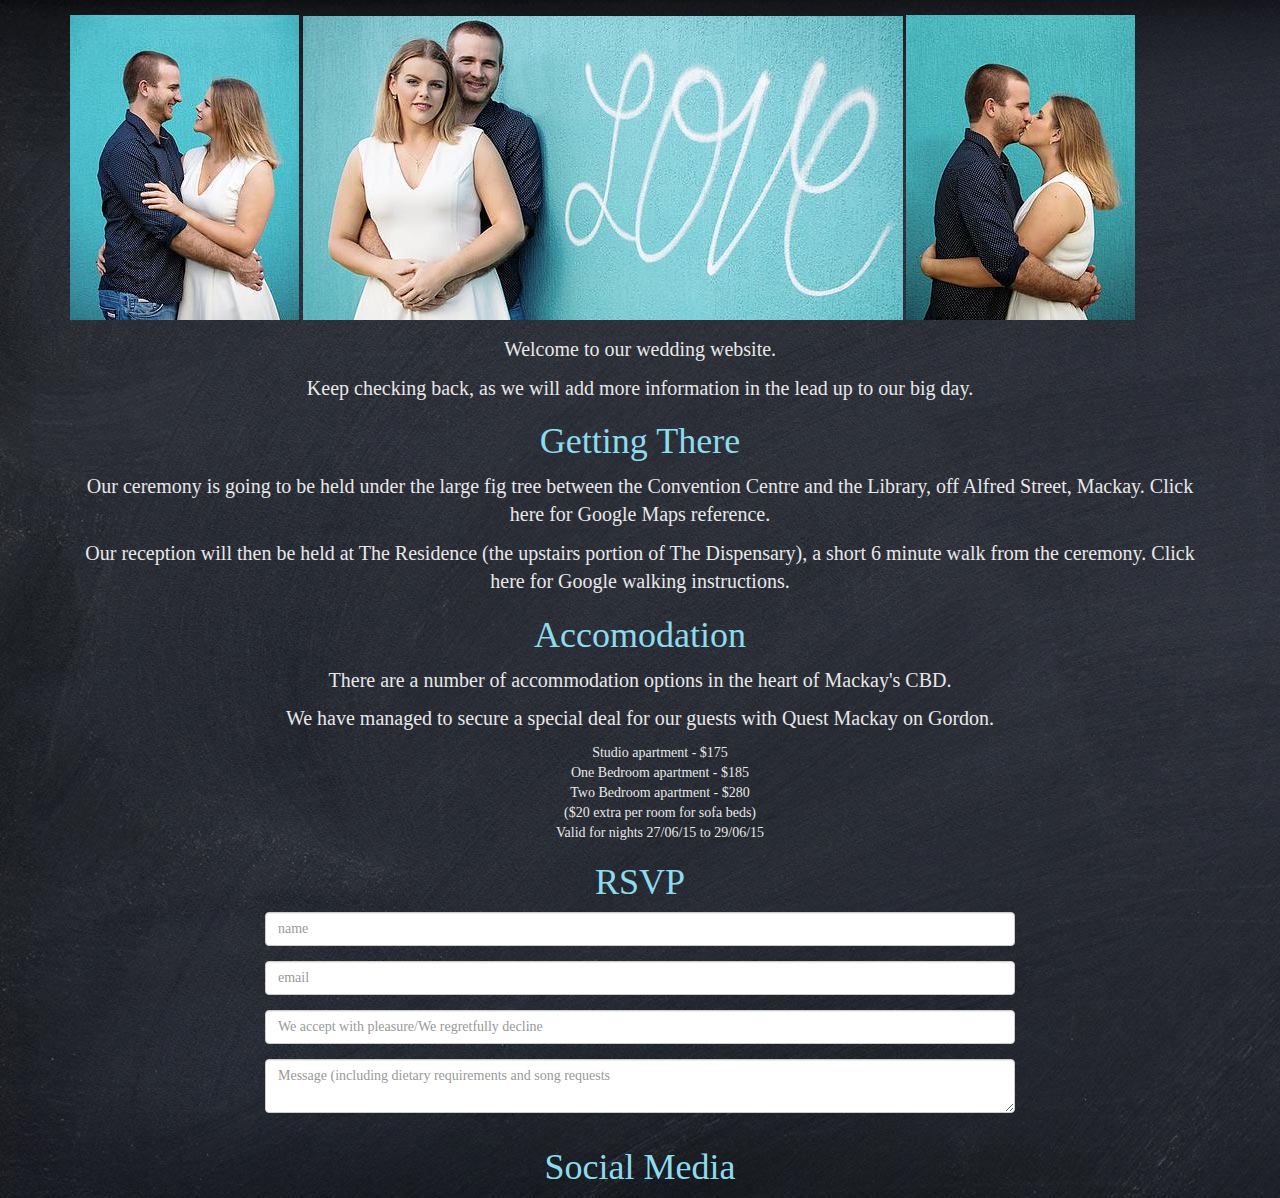
<file: dustynadam2015/index.html>
<!DOCTYPE html>
<html>
<head>
	<meta charset="utf-8">
	<meta http-equiv="X-UA-Compatible" content="IE=edge">
	<meta name="viewport" content="width=device-width, initial-scale=1">
 	<!-- HTML5 shim and Respond.js for IE8 support of HTML5 elements and media queries -->
  <!-- WARNING: Respond.js doesn't work if you view the page via file:// -->
  <!--[if lt IE 9]>
    <script src="https://oss.maxcdn.com/html5shiv/3.7.2/html5shiv.min.js"></script>
    <script src="https://oss.maxcdn.com/respond/1.4.2/respond.min.js"></script>
   <![endif]-->
	<title>Dustyn and Adam</title>
	<link rel="stylesheet" href="css/bootstrap.min.css">
	<link rel="stylesheet" href="css/main.css">
</head>
<body>
	<div class="container">
		<div class="header">
			<img src="images/dustynadam_left.jpg" alt="Dustyn and Adam" class="hidden-xs hidden-sm">
			<img src="images/dustynadam.jpg" alt="Dustyn and Adam">
			<img src="images/dustynadam_right.jpg" alt="Dustyn and Adam" class="hidden-xs hidden-sm">
		</div>
	</div>
	<div class="container">
		<div class="section">
			<p>Welcome to our wedding website.</p>
			<p>Keep checking back, as we will add more information in the lead up to our big day.</p>
		</div>
		<div class="section">
			<h1>Getting There</h1>
			<p>
				Our ceremony is going to be held under the large fig tree between the Convention Centre and the Library, off Alfred Street, Mackay. Click <a href="maps.google.com" "map reference">here</a> for Google Maps reference.
			</p>
			<p>
				Our reception will then be held at The Residence (the upstairs portion of The Dispensary), a short 6 minute walk from the ceremony. Click <a href="maps.google.com" "map reference">here</a> for Google walking instructions.
			</p>
		</div>
		<div class="section">
			<h1>Accomodation</h1>
			<p>There are a number of accommodation options in the heart of Mackay's CBD.</p>
			<p>We have managed to secure a special deal for our guests with Quest Mackay on Gordon.</p>
			<div class="list">
				<ul>
					<li>Studio apartment - $175</li>
					<li>One Bedroom apartment - $185</li>
					<li>Two Bedroom apartment - $280</li>
					<li>($20 extra per room for sofa beds)</li>
					<li>Valid for nights 27/06/15 to 29/06/15</li>
				</ul>
			</div>
		</div>
		<div class="section">
			<h1>RSVP</h1>
			<div class="row">
				<div class="col-sm-offset-2 col-sm-8">
					<form action="submit" method="get" accept-charset="utf-8">
						<div class="form-group">
							<input type="text" name="name" placeholder="name" class="form-control"></input>
						</div>
						<div class="form-group">
							<input type="text" name="email" placeholder="email" class="form-control"></input>
						</div>
						<div class="form-group">
							<input type="text" name="accept" placeholder="We accept with pleasure/We regretfully decline" class="form-control"></input>
						</div>
						<div class="form-group">
							<textarea name="message" placeholder="Message (including dietary requirements and song requests" class="form-control"></textarea>
						</div>
					</form>
				</div>
			</div>
		</div>
		<div class="section">
			<h1>Social Media</h1>
		</div>
	</div>
	<!-- jQuery (necessary for Bootstrap's JavaScript plugins) -->
	<script src="https://ajax.googleapis.com/ajax/libs/jquery/1.11.2/jquery.min.js"></script>
	<!-- Include all compiled plugins (below), or include individual files as needed -->
	<script src="js/bootstrap.min.js"></script>
</body>
</html>
</file>
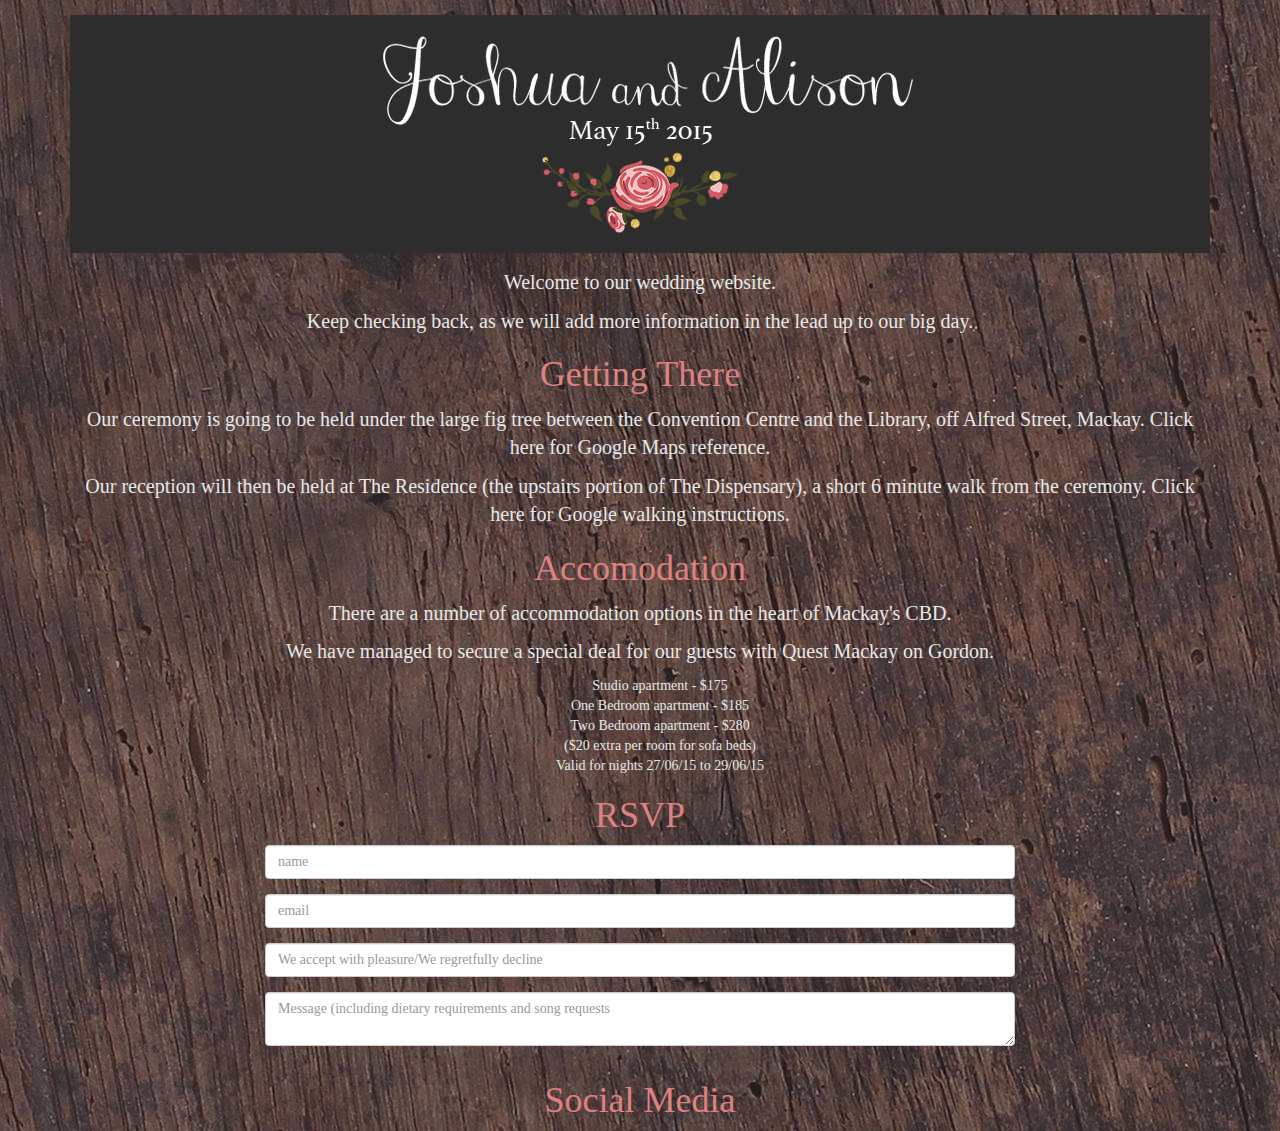
<file: joshali2015/index.html>
<!DOCTYPE html>
<html>
<head>
	<meta charset="utf-8">
	<meta http-equiv="X-UA-Compatible" content="IE=edge">
	<meta name="viewport" content="width=device-width, initial-scale=1">
 	<!-- HTML5 shim and Respond.js for IE8 support of HTML5 elements and media queries -->
  <!-- WARNING: Respond.js doesn't work if you view the page via file:// -->
  <!--[if lt IE 9]>
    <script src="https://oss.maxcdn.com/html5shiv/3.7.2/html5shiv.min.js"></script>
    <script src="https://oss.maxcdn.com/respond/1.4.2/respond.min.js"></script>
   <![endif]-->
	<title>Josh and Allie</title>
	<link rel="stylesheet" href="css/bootstrap.min.css">
	<link rel="stylesheet" href="css/main.css">
</head>
<body>
	<div class="container">
		<div class="header">
			<img src="images/header-main.jpg" alt="Josh and Allie">
		</div>
	</div>
	<div class="container">
		<div class="section">
			<p>Welcome to our wedding website.</p>
			<p>Keep checking back, as we will add more information in the lead up to our big day.</p>
		</div>
		<div class="section">
			<h1>Getting There</h1>
			<p>
				Our ceremony is going to be held under the large fig tree between the Convention Centre and the Library, off Alfred Street, Mackay. Click <a href="maps.google.com" "map reference">here</a> for Google Maps reference.
			</p>
			<p>
				Our reception will then be held at The Residence (the upstairs portion of The Dispensary), a short 6 minute walk from the ceremony. Click <a href="maps.google.com" "map reference">here</a> for Google walking instructions.
			</p>
		</div>
		<div class="section">
			<h1>Accomodation</h1>
			<p>There are a number of accommodation options in the heart of Mackay's CBD.</p>
			<p>We have managed to secure a special deal for our guests with Quest Mackay on Gordon.</p>
			<div class="list">
				<ul>
					<li>Studio apartment - $175</li>
					<li>One Bedroom apartment - $185</li>
					<li>Two Bedroom apartment - $280</li>
					<li>($20 extra per room for sofa beds)</li>
					<li>Valid for nights 27/06/15 to 29/06/15</li>
				</ul>
			</div>
		</div>
		<div class="section">
			<h1>RSVP</h1>
			<div class="row">
				<div class="col-sm-offset-2 col-sm-8">
					<form action="submit" method="get" accept-charset="utf-8">
						<div class="form-group">
							<input type="text" name="name" placeholder="name" class="form-control"></input>
						</div>
						<div class="form-group">
							<input type="text" name="email" placeholder="email" class="form-control"></input>
						</div>
						<div class="form-group">
							<input type="text" name="accept" placeholder="We accept with pleasure/We regretfully decline" class="form-control"></input>
						</div>
						<div class="form-group">
							<textarea name="message" placeholder="Message (including dietary requirements and song requests" class="form-control"></textarea>
						</div>
					</form>
				</div>
			</div>
		</div>
		<div class="section">
			<h1>Social Media</h1>
		</div>
	</div>
	<!-- jQuery (necessary for Bootstrap's JavaScript plugins) -->
	<script src="https://ajax.googleapis.com/ajax/libs/jquery/1.11.2/jquery.min.js"></script>
	<!-- Include all compiled plugins (below), or include individual files as needed -->
	<script src="js/bootstrap.min.js"></script>
</body>
</html>
</file>
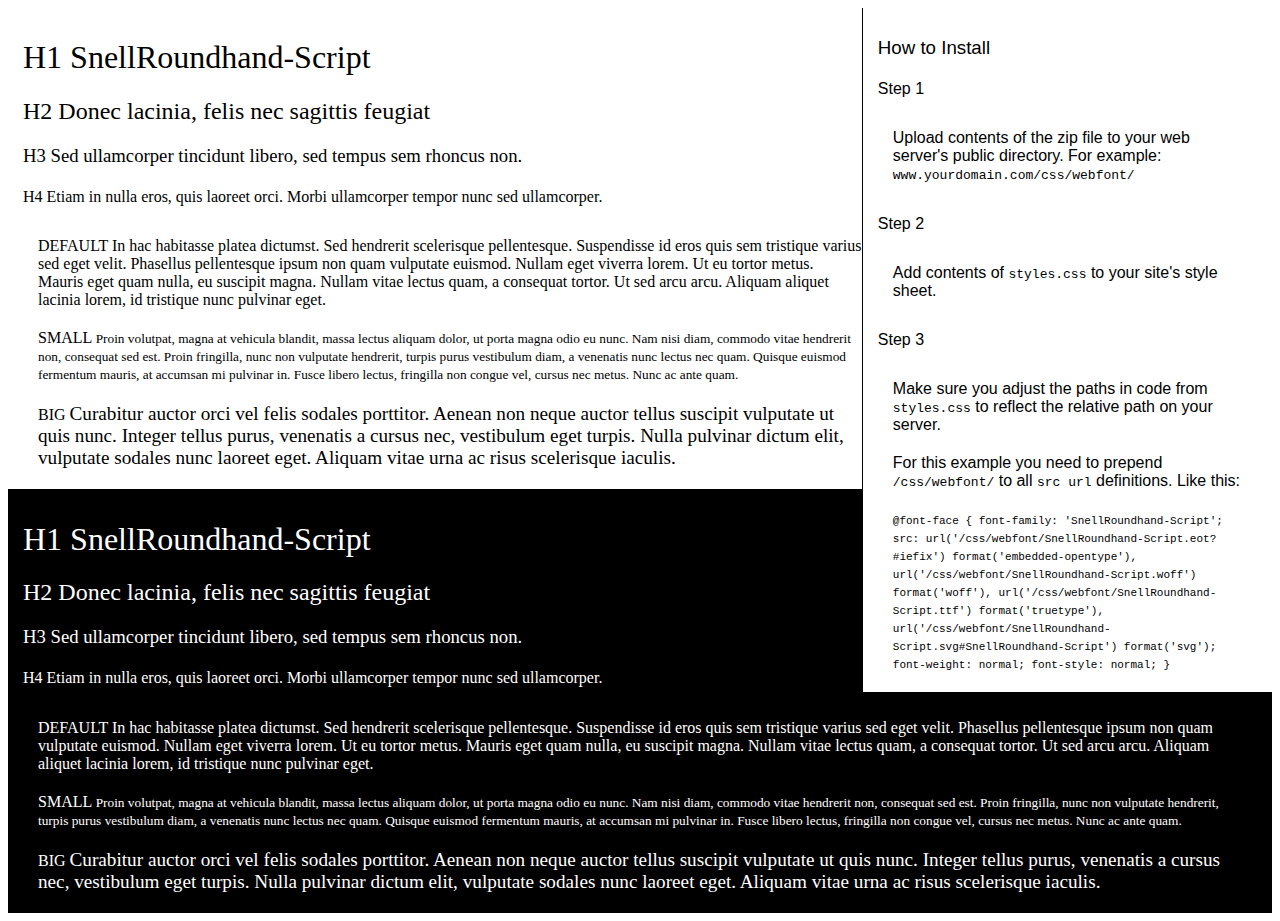
<file: dustynadam2015/fonts/preview.html>
<!DOCTYPE html>
<html>
<head>
<title>
SnellRoundhand-Script
 - Web font preview
</title>
<style type='text/css'>

@font-face {
  font-family: 'SnellRoundhand-Script';
  src: url('SnellRoundhand-Script.eot?#iefix') format('embedded-opentype'),  url('SnellRoundhand-Script.woff') format('woff'), url('SnellRoundhand-Script.ttf')  format('truetype'), url('SnellRoundhand-Script.svg#SnellRoundhand-Script') format('svg');
  font-weight: normal;
  font-style: normal;
}

body { font-family: 'SnellRoundhand-Script' !important; }
h1, h2, h3, h4 { font-weight: normal; }
.reg { color:black; background:white; }
.inverse { color:white; background:black; }
div { padding: 10px 15px; }
.right { background:white; width:30%; float: right; font-family: sans-serif; border: 1px solid black; border-width: 0 0 1px 1px;}
</style>
</head>
<body>
<div class='right'>
<h3>How to Install</h3>
<h4>Step 1</h4>
<div>
Upload contents of the zip file to your web server's public directory. For example:
<code>www.yourdomain.com/css/webfont/</code>
</div>
<h4>Step 2</h4>
<div>
Add contents of
<code>styles.css</code>
to your site's style sheet.
</div>
<h4>Step 3</h4>
<div>
Make sure you adjust the paths in code from
<code>styles.css</code>
to reflect the relative path on your server.
</div>
<div>
For this example you need to prepend
<code>/css/webfont/</code>
to all
<code>src url</code>
definitions. Like this:
</div>
<div>
<code style='font-size:11px;'>@font-face {
  font-family: 'SnellRoundhand-Script';
  src: url('/css/webfont/SnellRoundhand-Script.eot?#iefix') format('embedded-opentype'),  url('/css/webfont/SnellRoundhand-Script.woff') format('woff'), url('/css/webfont/SnellRoundhand-Script.ttf')  format('truetype'), url('/css/webfont/SnellRoundhand-Script.svg#SnellRoundhand-Script') format('svg');
  font-weight: normal;
  font-style: normal;
}</code>
</div>
</div>
<div class='reg'>
<h1>
H1
SnellRoundhand-Script
</h1>
<h2>
H2
Donec lacinia, felis nec sagittis feugiat
</h2>
<h3>
H3
Sed ullamcorper tincidunt libero, sed tempus sem rhoncus non.
</h3>
<h4>
H4
Etiam in nulla eros, quis laoreet orci. Morbi ullamcorper tempor nunc sed ullamcorper.
</h4>
<div>
DEFAULT
In hac habitasse platea dictumst. Sed hendrerit scelerisque pellentesque. Suspendisse id eros quis sem tristique varius sed eget velit. Phasellus pellentesque ipsum non quam vulputate euismod. Nullam eget viverra lorem. Ut eu tortor metus. Mauris eget quam nulla, eu suscipit magna. Nullam vitae lectus quam, a consequat tortor. Ut sed arcu arcu. Aliquam aliquet lacinia lorem, id tristique nunc pulvinar eget.
</div>
<div>
SMALL
<small>
Proin volutpat, magna at vehicula blandit, massa lectus aliquam dolor, ut porta magna odio eu nunc. Nam nisi diam, commodo vitae hendrerit non, consequat sed est. Proin fringilla, nunc non vulputate hendrerit, turpis purus vestibulum diam, a venenatis nunc lectus nec quam. Quisque euismod fermentum mauris, at accumsan mi pulvinar in. Fusce libero lectus, fringilla non congue vel, cursus nec metus. Nunc ac ante quam.
</small>
</div>
<div>
BIG
<big>
Curabitur auctor orci vel felis sodales porttitor. Aenean non neque auctor tellus suscipit vulputate ut quis nunc. Integer tellus purus, venenatis a cursus nec, vestibulum eget turpis. Nulla pulvinar dictum elit, vulputate sodales nunc laoreet eget. Aliquam vitae urna ac risus scelerisque iaculis.
</big>
</div>

</div>
<div class='inverse'>
<h1>
H1
SnellRoundhand-Script
</h1>
<h2>
H2
Donec lacinia, felis nec sagittis feugiat
</h2>
<h3>
H3
Sed ullamcorper tincidunt libero, sed tempus sem rhoncus non.
</h3>
<h4>
H4
Etiam in nulla eros, quis laoreet orci. Morbi ullamcorper tempor nunc sed ullamcorper.
</h4>
<div>
DEFAULT
In hac habitasse platea dictumst. Sed hendrerit scelerisque pellentesque. Suspendisse id eros quis sem tristique varius sed eget velit. Phasellus pellentesque ipsum non quam vulputate euismod. Nullam eget viverra lorem. Ut eu tortor metus. Mauris eget quam nulla, eu suscipit magna. Nullam vitae lectus quam, a consequat tortor. Ut sed arcu arcu. Aliquam aliquet lacinia lorem, id tristique nunc pulvinar eget.
</div>
<div>
SMALL
<small>
Proin volutpat, magna at vehicula blandit, massa lectus aliquam dolor, ut porta magna odio eu nunc. Nam nisi diam, commodo vitae hendrerit non, consequat sed est. Proin fringilla, nunc non vulputate hendrerit, turpis purus vestibulum diam, a venenatis nunc lectus nec quam. Quisque euismod fermentum mauris, at accumsan mi pulvinar in. Fusce libero lectus, fringilla non congue vel, cursus nec metus. Nunc ac ante quam.
</small>
</div>
<div>
BIG
<big>
Curabitur auctor orci vel felis sodales porttitor. Aenean non neque auctor tellus suscipit vulputate ut quis nunc. Integer tellus purus, venenatis a cursus nec, vestibulum eget turpis. Nulla pulvinar dictum elit, vulputate sodales nunc laoreet eget. Aliquam vitae urna ac risus scelerisque iaculis.
</big>
</div>

</div>
</body>
</html>
</file>
<file: dustynadam2015/css/main.css>
body {
	background-image: url("../images/background.jpg");
	background-color: #cccccc;
	font-family: 'eb garamond', serif;
	color: #E8E8E8;
}
@font-face {
  font-family: 'SnellRoundhand-Script';
  src: url('../fonts/fontsSnellRoundhand-Script.eot?#iefix') format('embedded-opentype'),  url('../fonts/SnellRoundhand-Script.woff') format('woff'), url('../fonts/SnellRoundhand-Script.ttf')  format('truetype'), url('../fonts/SnellRoundhand-Script.svg#SnellRoundhand-Script') format('svg');
  font-weight: normal;
  font-style: normal;
}

p {
	font-size: 20px;
	text-align: center;
}
.small-space > p {
	line-height: 0.5;
}
ul {
	list-style: none;
	display: block;
	text-align: center;
	list-style-position: outside;
}
h1 {
	font-family: 'SnellRoundhand-Script', cursive;
	text-align: center;
	color: #8DDCEE;
}
a {
	color: #E8E8E8;
}

.header {
	margin: 15px 0;
}

/*.hide-mobile {
	display: none;
}
*/
/*@screen-sm-min = 768*/
/*@screen-md-min = 992*/
@media screen and (max-width: 600) {
	.hide-mobile {
		display: none;
	}
}
</file>
<file: joshali2015/css/main.css>
body {
	background-image: url("../images/background.jpg");
	/*background-color: #cccccc;*/
	background-color: rgb(45, 45, 45);
	font-family: 'eb garamond', serif;
	color: #E8E8E8;
}
p {
	font-size: 20px;
	text-align: center;
}
.small-space > p {
	line-height: 0.5;
}
ul {
	list-style: none;
	display: block;
	text-align: center;
	list-style-position: outside;
}
h1 {
	font-family: snellroundhandw01-scrip, cursive;
	text-align: center;
	color: #DE8181;
}
a {
	color: #E8E8E8;
}

.header {
	margin: 15px 0;
	background-color: rgb(45, 45, 45);
	text-align: center;
}

/*.hide-mobile {
	display: none;
}
*/
/*@screen-sm-min = 768*/
/*@screen-md-min = 992*/
@media screen and (max-width: 600) {
	.hide-mobile {
		display: none;
	}
}
</file>
